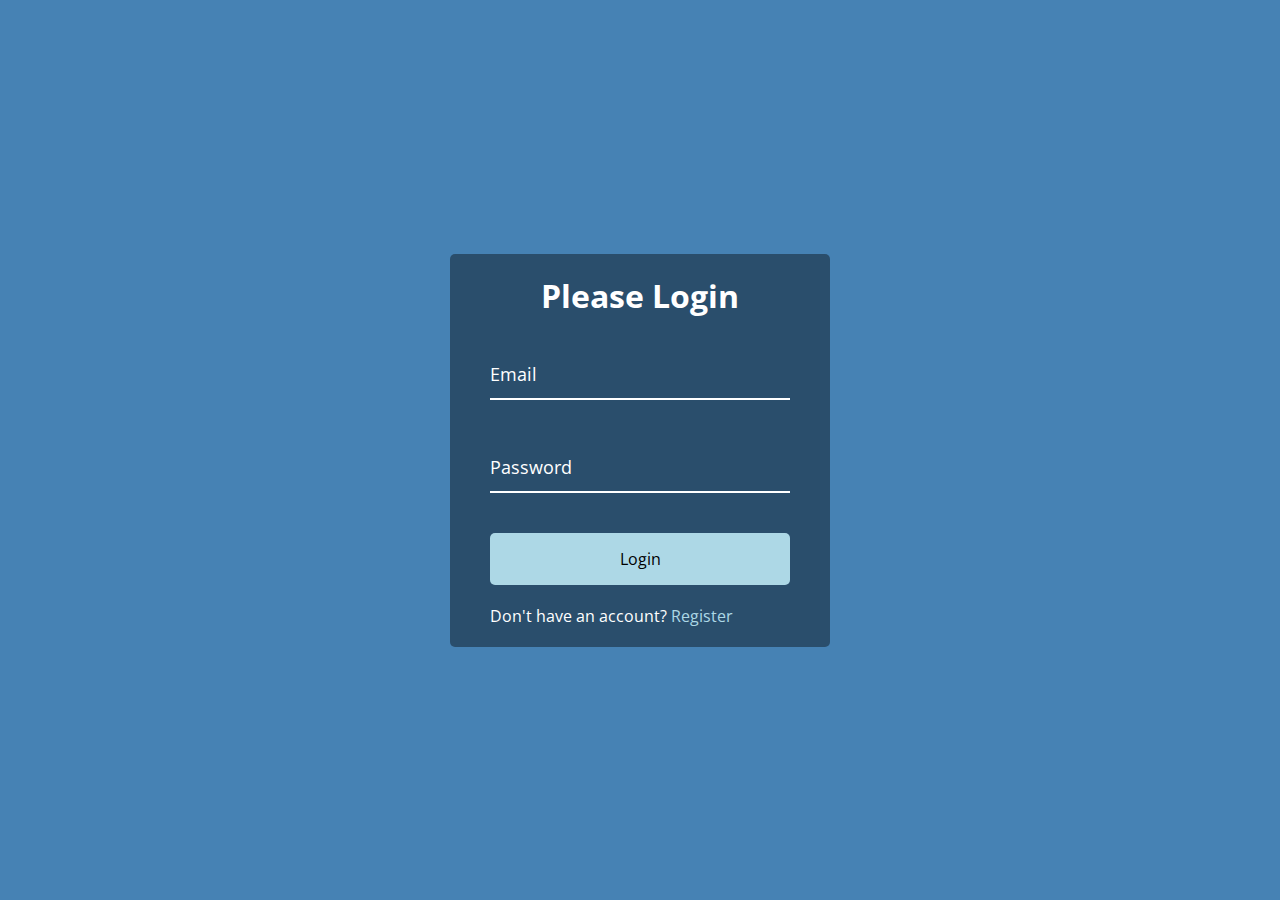
<file: index.html>
<!DOCTYPE html>
<html lang="en">
  <head>
    <meta charset="UTF-8" />
    <meta http-equiv="X-UA-Compatible" content="IE=edge" />
    <meta name="viewport" content="width=device-width, initial-scale=1.0" />
    <title>Form Input Wave</title>
    <link rel="stylesheet" href="style.css" />
  </head>
  <body>
    <div class="container">
      <h1>Please Login</h1>
      <form>
        <div class="form-control">
          <input type="text" name="email" required />
          <label for="email">Email</label>
          <!-- <label>
            <span style="transition-delay: 0ms">E</span>
            <span style="transition-delay: 50ms">m</span>
            <span style="transition-delay: 100ms">a</span>
            <span style="transition-delay: 150ms">i</span>
            <span style="transition-delay: 200ms">l</span>
          </label> -->
        </div>

        <div class="form-control">
          <input type="password" name="" id="" required />
          <label for="password">Password</label>
        </div>

        <button class="btn" type="button">Login</button>
        <p class="text">Don't have an account? <a href="#">Register</a></p>
      </form>
    </div>
    <script src="script.js"></script>
  </body>
</html>
</file>
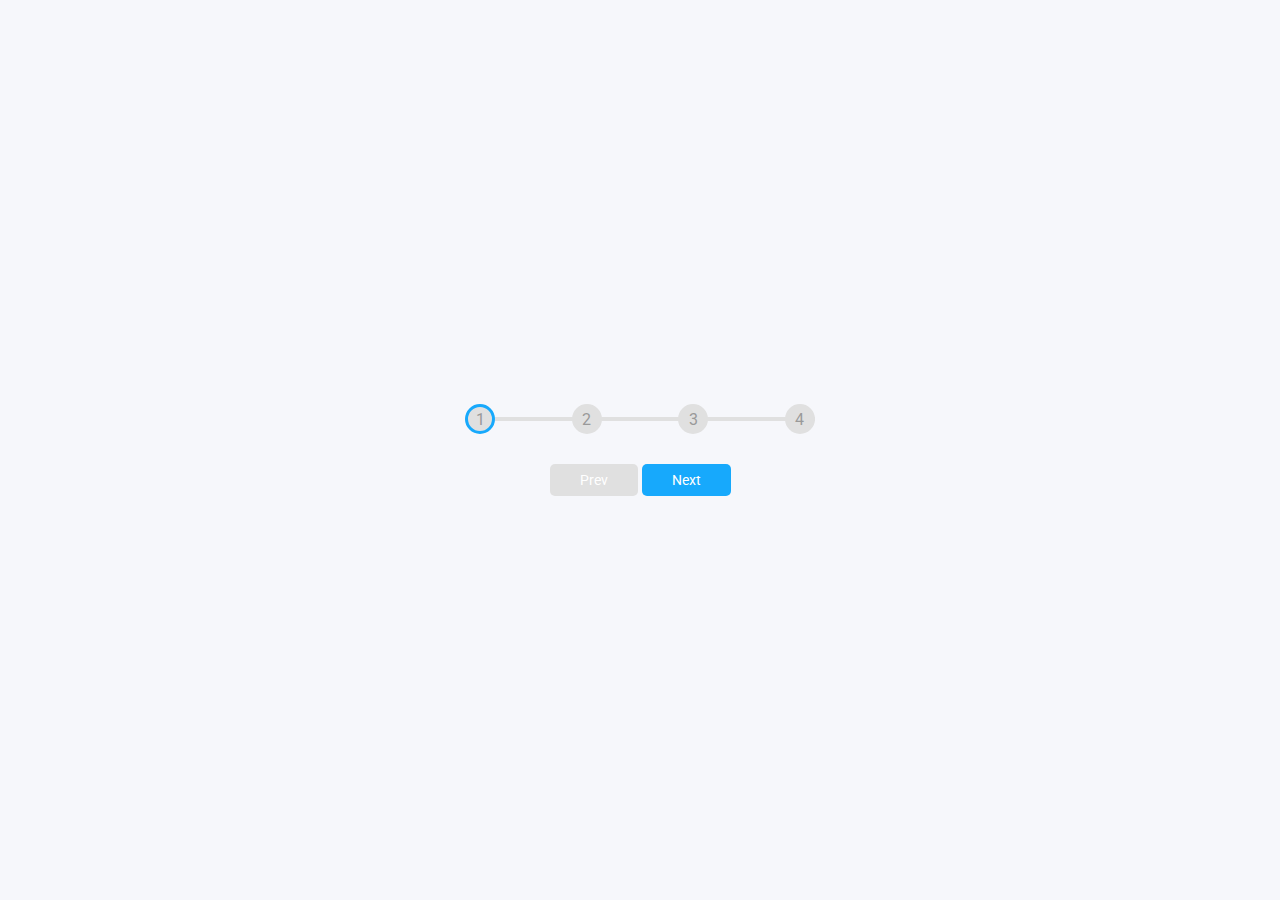
<file: Day 2 - Progress Steps/index.html>
<!DOCTYPE html>
<html lang="en">
  <head>
    <meta charset="UTF-8" />
    <meta http-equiv="X-UA-Compatible" content="IE=edge" />
    <meta name="viewport" content="width=device-width, initial-scale=1.0" />
    <title>Progress Steps</title>
    <link rel="stylesheet" href="style.css" />
  </head>
  <body>
    <div class="container">
      <div class="progress-container">
        <div id="progress" class="progress"></div>
        <div class="circle active">1</div>
        <div class="circle">2</div>
        <div class="circle">3</div>
        <div class="circle">4</div>
      </div>
      <button class="btn" id="prev" disabled>Prev</button>
      <button class="btn" id="next">Next</button>
    </div>
    <script src="script.js"></script>
  </body>
</html>
</file>
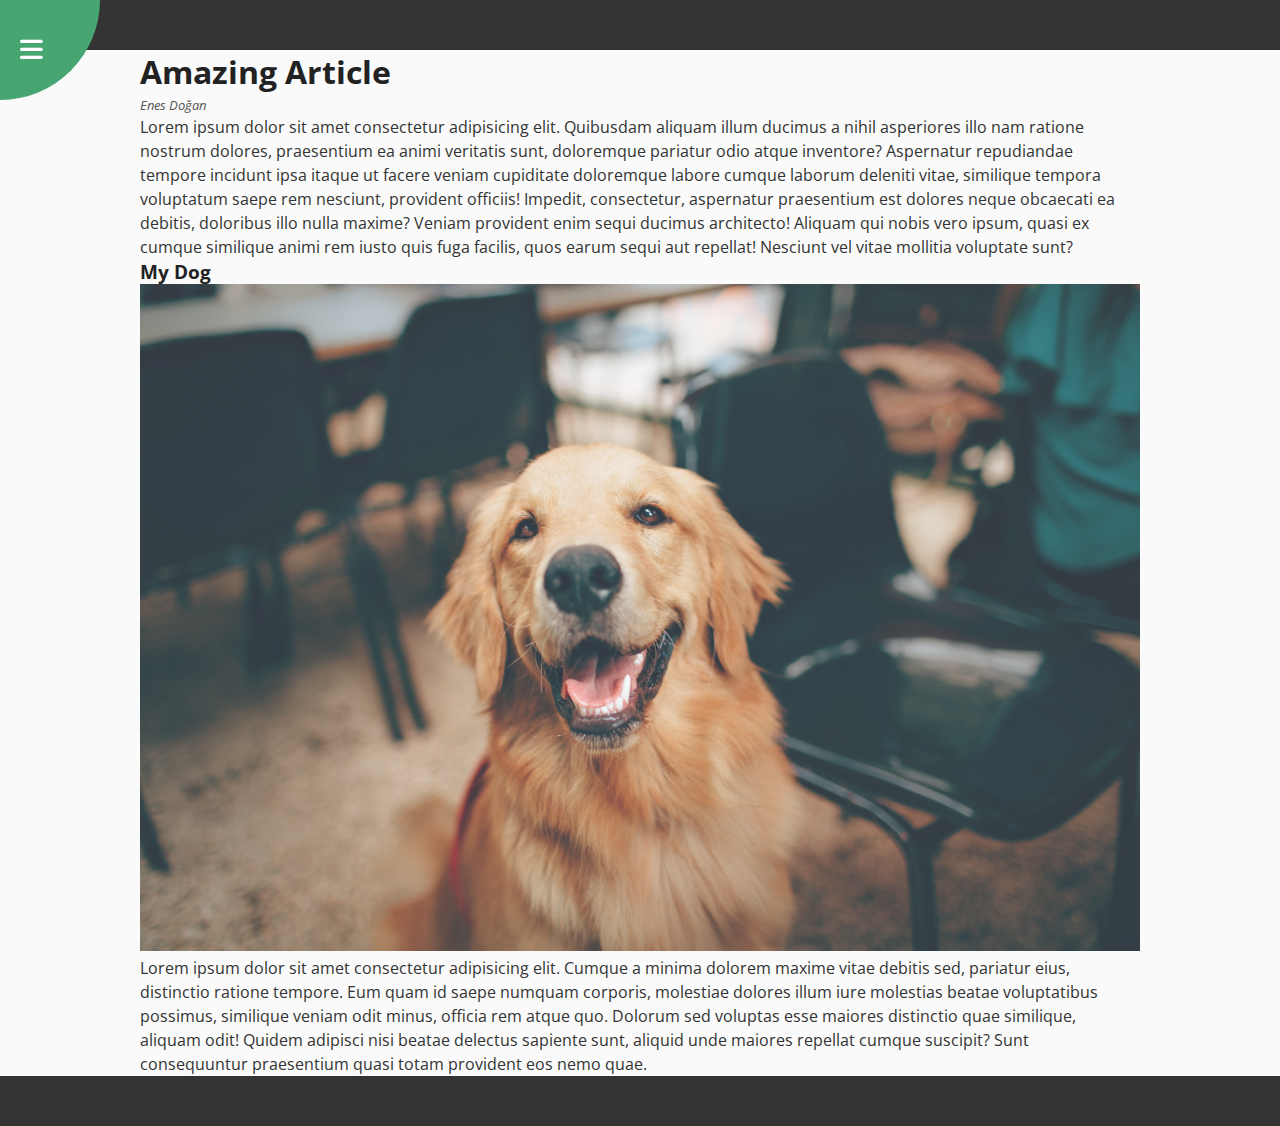
<file: Day 3 - Rotating Navigation/index.html>
<!DOCTYPE html>
<html lang="en">
  <head>
    <meta charset="UTF-8" />
    <meta http-equiv="X-UA-Compatible" content="IE=edge" />
    <meta name="viewport" content="width=device-width, initial-scale=1.0" />
    <title>Rotating Navigation</title>
    <!-- font-awesome link -->
    <link
      rel="stylesheet"
      href="https://cdnjs.cloudflare.com/ajax/libs/font-awesome/6.1.1/css/all.min.css"
    />

    <!--external css link-->
    <link rel="stylesheet" href="style.css" />
  </head>

  <body>
    <div class="container">
      <div class="circle-container">
        <div class="circle">
          <button id="close">
            <i class="fas fa-times"></i>
          </button>
          <button id="open">
            <i class="fas fa-bars"></i>
          </button>
        </div>
      </div>
      <div class="content">
        <h1>Amazing Article</h1>
        <small>Enes Doğan</small>
        <p>
          <!--lorem 100-->
          Lorem ipsum dolor sit amet consectetur adipisicing elit. Quibusdam
          aliquam illum ducimus a nihil asperiores illo nam ratione nostrum
          dolores, praesentium ea animi veritatis sunt, doloremque pariatur odio
          atque inventore? Aspernatur repudiandae tempore incidunt ipsa itaque
          ut facere veniam cupiditate doloremque labore cumque laborum deleniti
          vitae, similique tempora voluptatum saepe rem nesciunt, provident
          officiis! Impedit, consectetur, aspernatur praesentium est dolores
          neque obcaecati ea debitis, doloribus illo nulla maxime? Veniam
          provident enim sequi ducimus architecto! Aliquam qui nobis vero ipsum,
          quasi ex cumque similique animi rem iusto quis fuga facilis, quos
          earum sequi aut repellat! Nesciunt vel vitae mollitia voluptate sunt?
        </p>
        <h3>My Dog</h3>
        <img src="img/dog.jpg" alt="Dog Image" width="auto" height="auto" />
        <p>
          <!-- lorem 75 -->
          Lorem ipsum dolor sit amet consectetur adipisicing elit. Cumque a
          minima dolorem maxime vitae debitis sed, pariatur eius, distinctio
          ratione tempore. Eum quam id saepe numquam corporis, molestiae dolores
          illum iure molestias beatae voluptatibus possimus, similique veniam
          odit minus, officia rem atque quo. Dolorum sed voluptas esse maiores
          distinctio quae similique, aliquam odit! Quidem adipisci nisi beatae
          delectus sapiente sunt, aliquid unde maiores repellat cumque suscipit?
          Sunt consequuntur praesentium quasi totam provident eos nemo quae.
        </p>
      </div>
    </div>
    <nav>
      <ul>
        <li><i class="fas fa-home"></i><a href="#">Home</a></li>
        <li><i class="fas fa-user-alt"></i><a href="#">About</a></li>
        <li><i class="fas fa-envelope"></i> <a href="#">Contact</a></li>
      </ul>
    </nav>
    <script src="app.js"></script>
  </body>
</html>
</file>
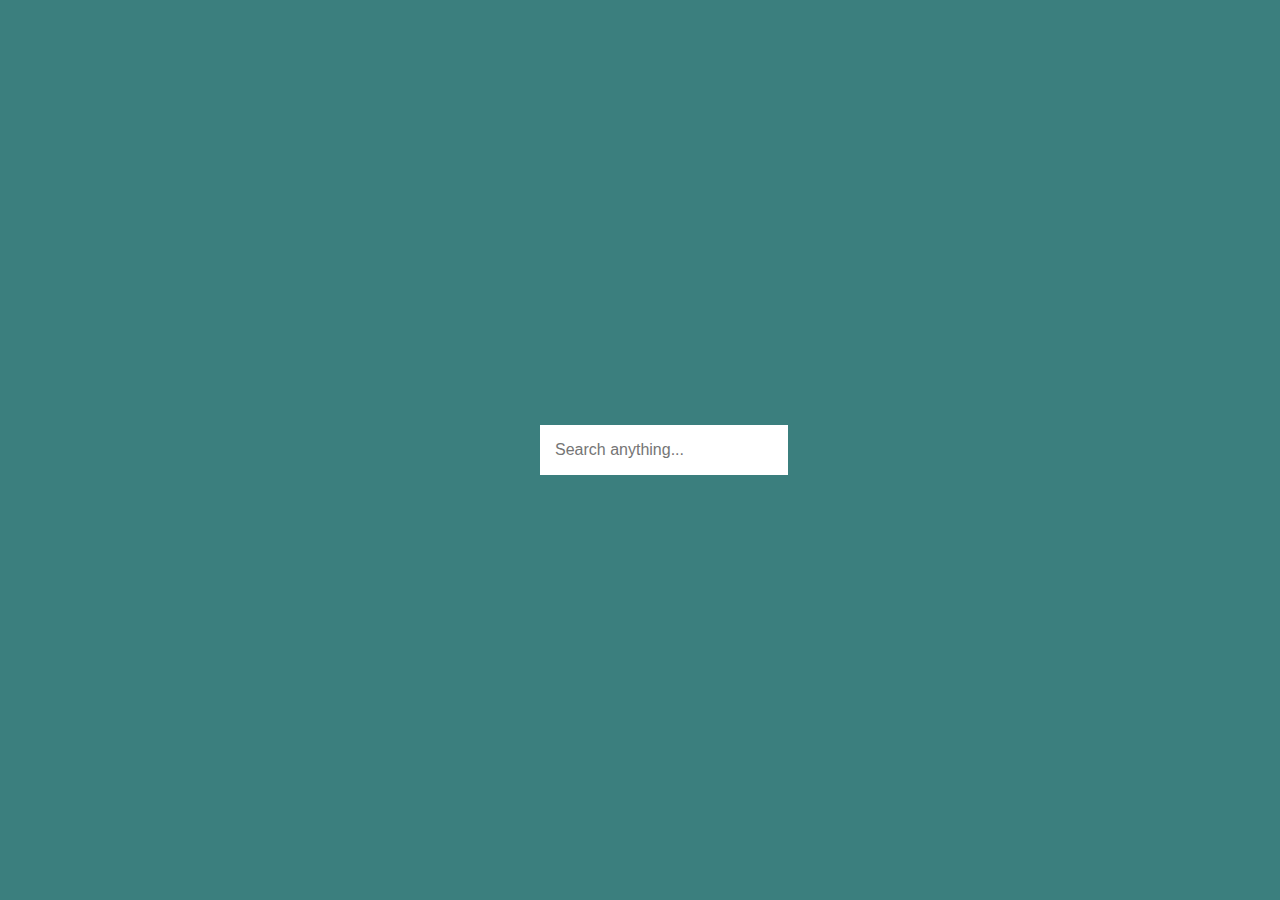
<file: Day 4 - Hidden Search Widget/index.html>
<!DOCTYPE html>
<html lang="en">
  <head>
    <meta charset="UTF-8" />
    <meta http-equiv="X-UA-Compatible" content="IE=edge" />
    <meta name="viewport" content="width=device-width, initial-scale=1.0" />
    <link
      rel="stylesheet"
      href="https://cdnjs.cloudflare.com/ajax/libs/font-awesome/6.1.1/css/all.min.css"
      integrity="sha512-KfkfwYDsLkIlwQp6LFnl8zNdLGxu9YAA1QvwINks4PhcElQSvqcyVLLD9aMhXd13uQjoXtEKNosOWaZqXgel0g=="
      crossorigin="anonymous"
      referrerpolicy="no-referrer"
    />
    <link rel="stylesheet" href="style.css" />
    <title>Hidden Search Project</title>
  </head>

  <body>
    <div class="search active">
      <input type="text" class="input" placeholder="Search anything..." />

      <button class="btn">
        <i class="fas fa-search"></i>
      </button>
    </div>
    <script src="script.js"></script>
  </body>
</html>
</file>
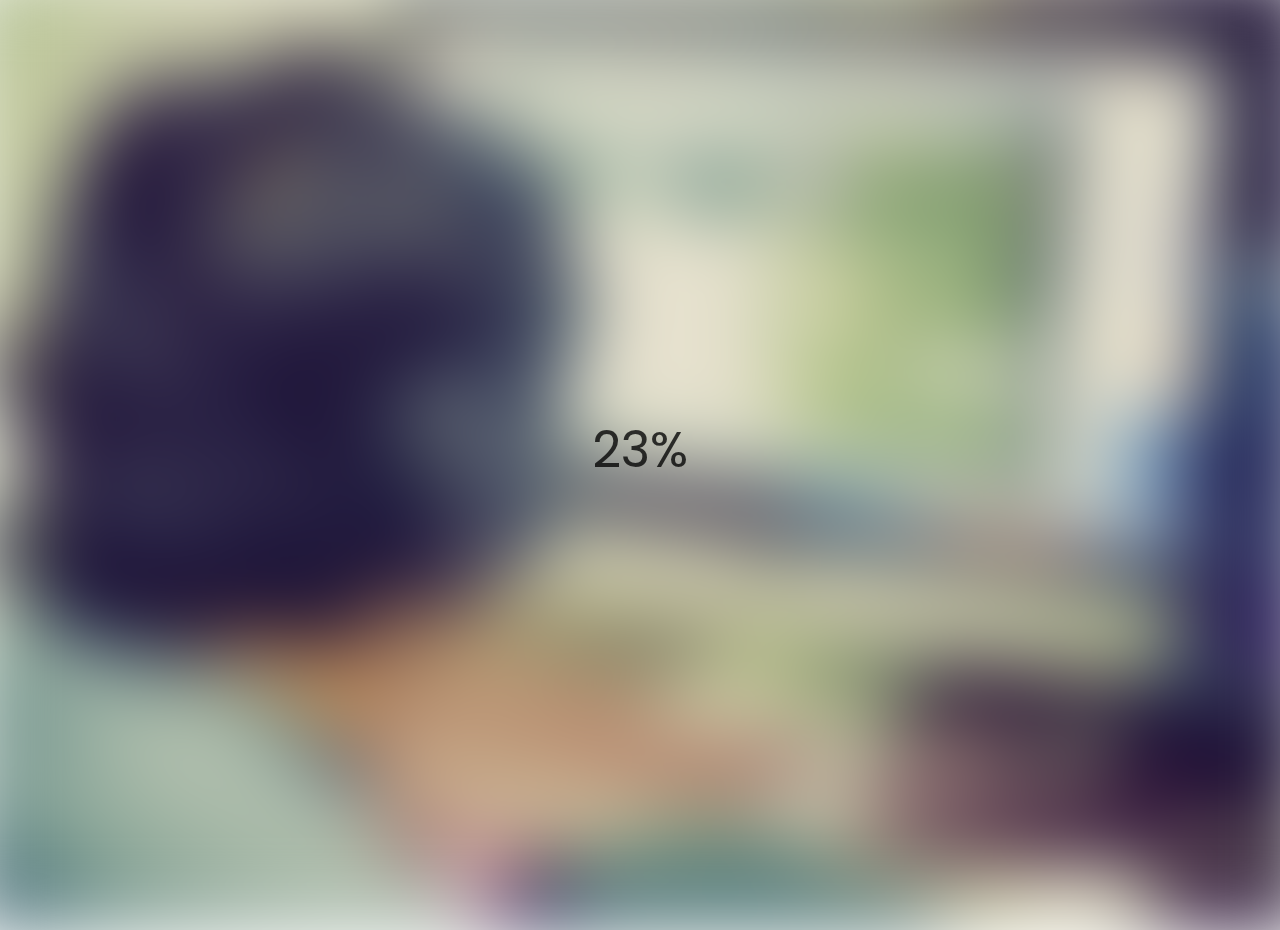
<file: Day 5 - Blurry Loading/index.html>
<!DOCTYPE html>
<html lang="en">
  <head>
    <meta charset="UTF-8" />
    <meta http-equiv="X-UA-Compatible" content="IE=edge" />
    <meta name="viewport" content="width=device-width, initial-scale=1.0" />
    <title>Blurry Loading</title>
    <link rel="stylesheet" href="style.css" />
  </head>
  <body>
    <section class="bg"></section>
    <div class="loading-text">0%</div>
    <script src="app.js"></script>
  </body>
</html>
</file>
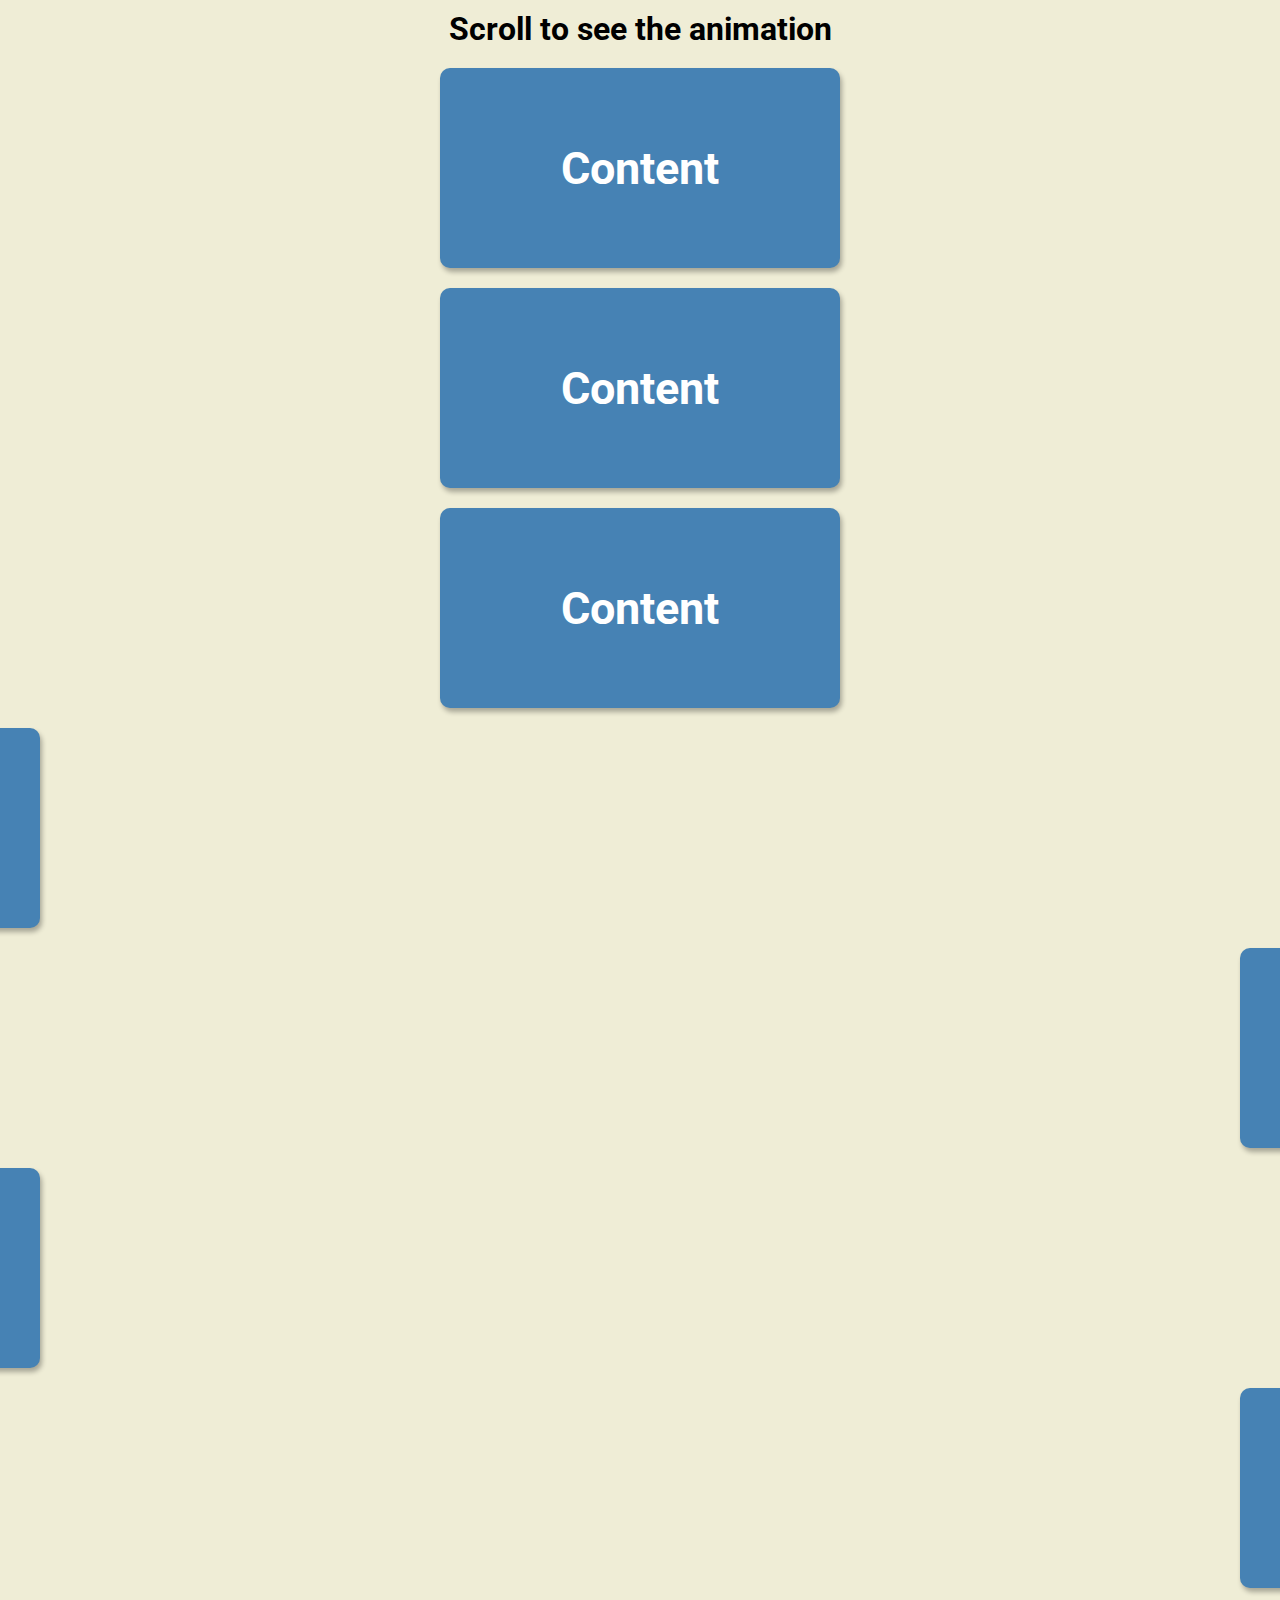
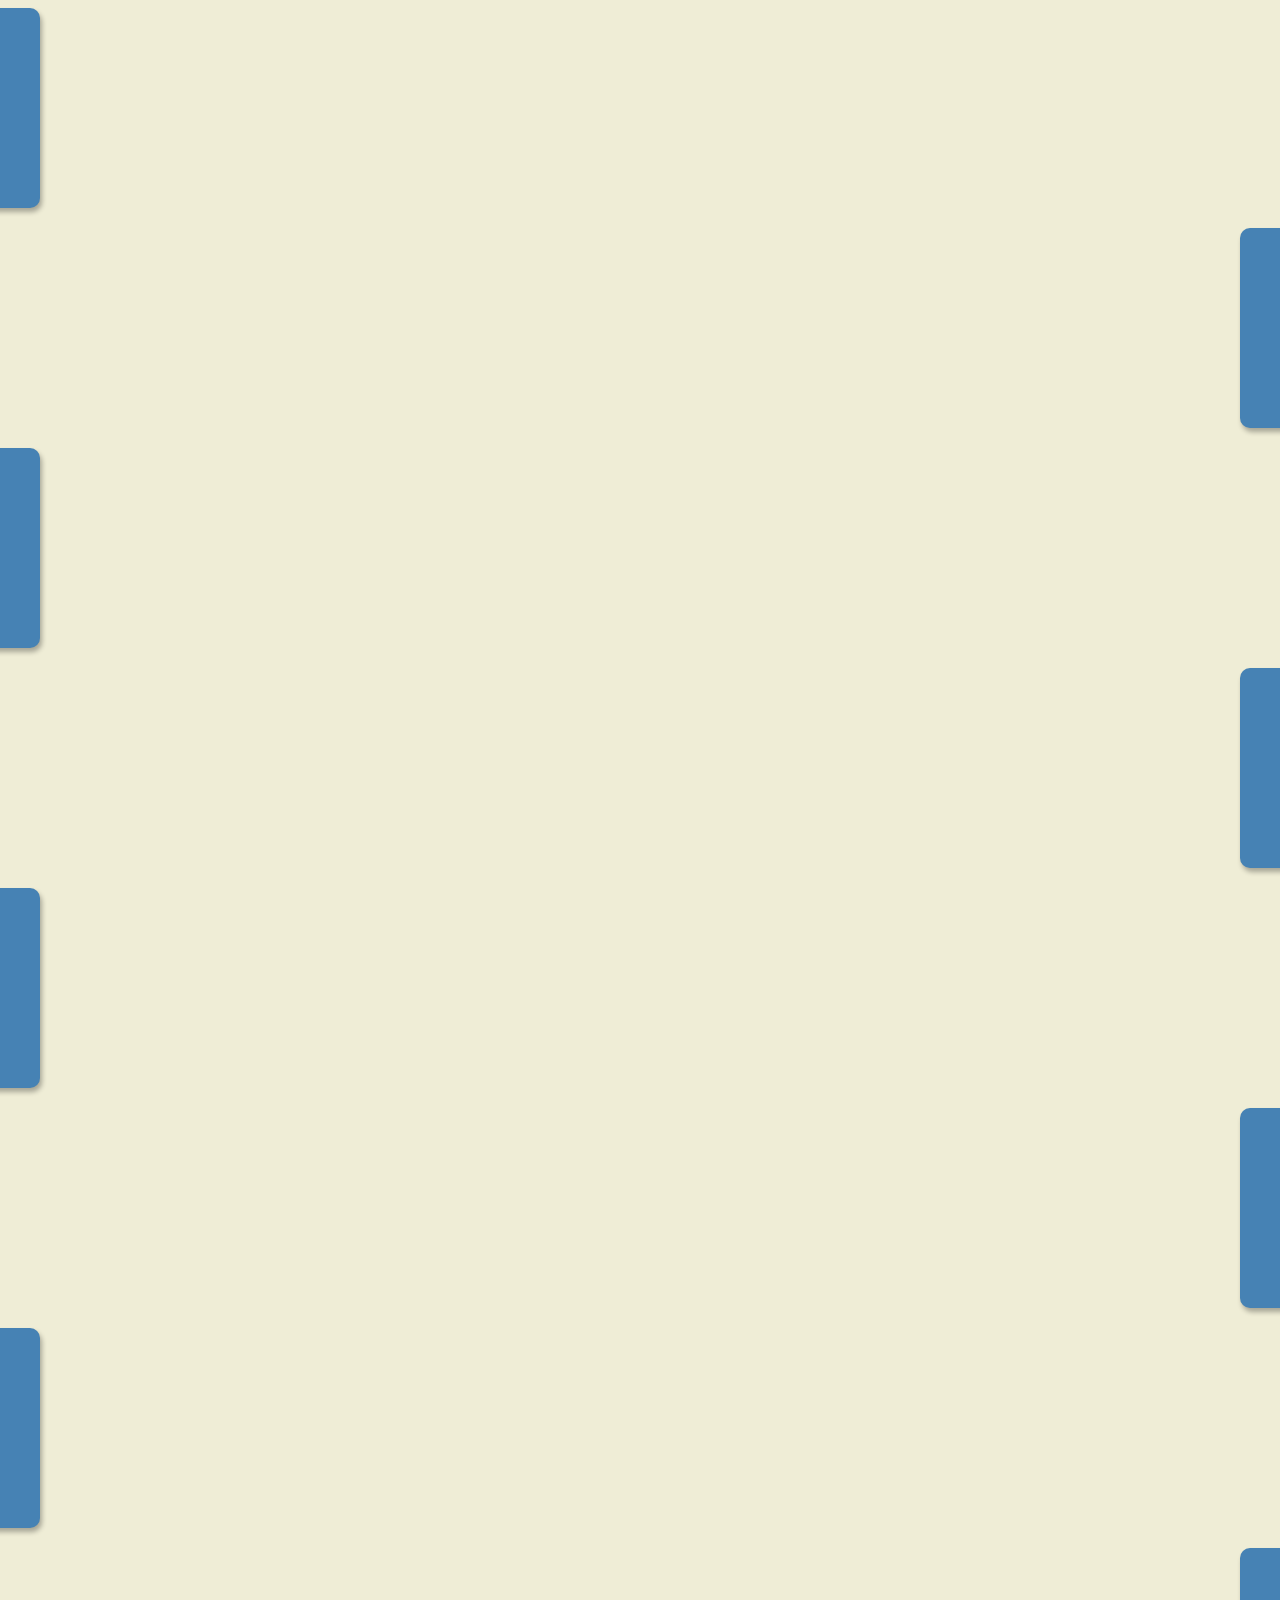
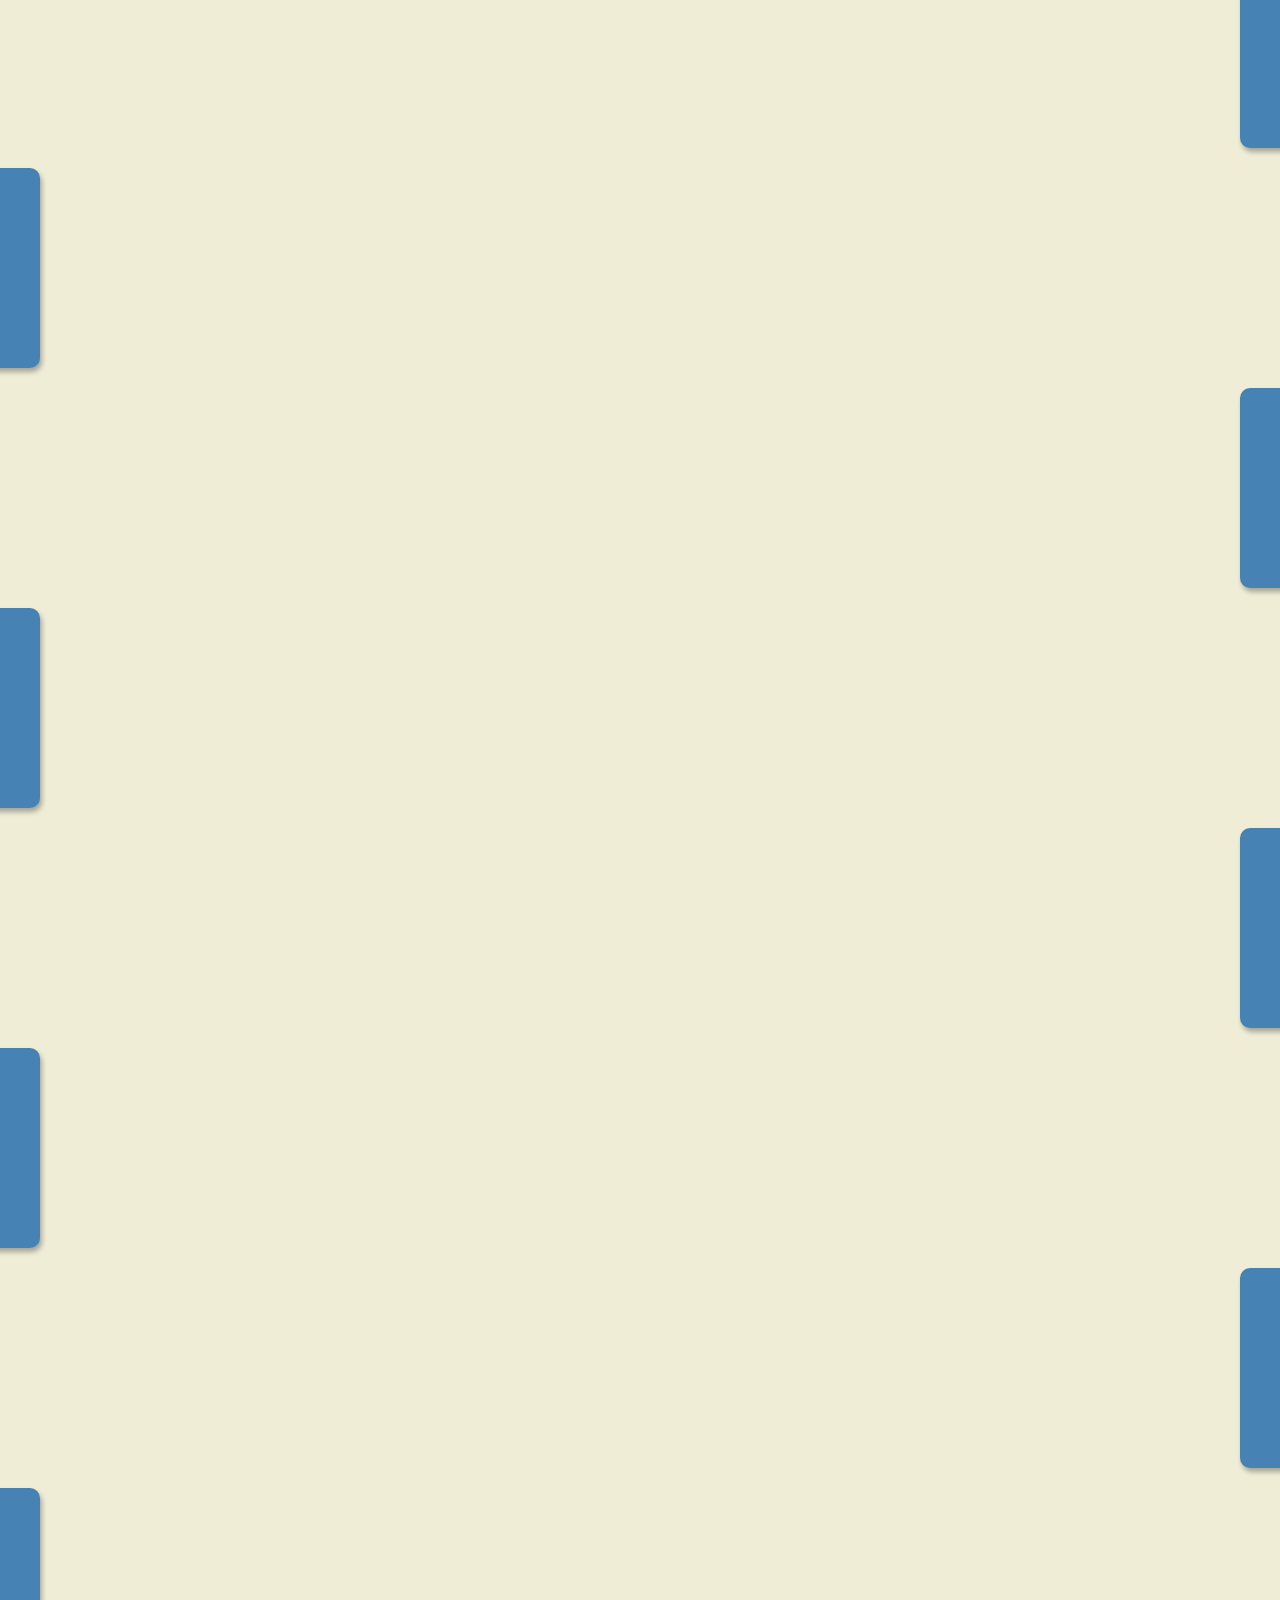
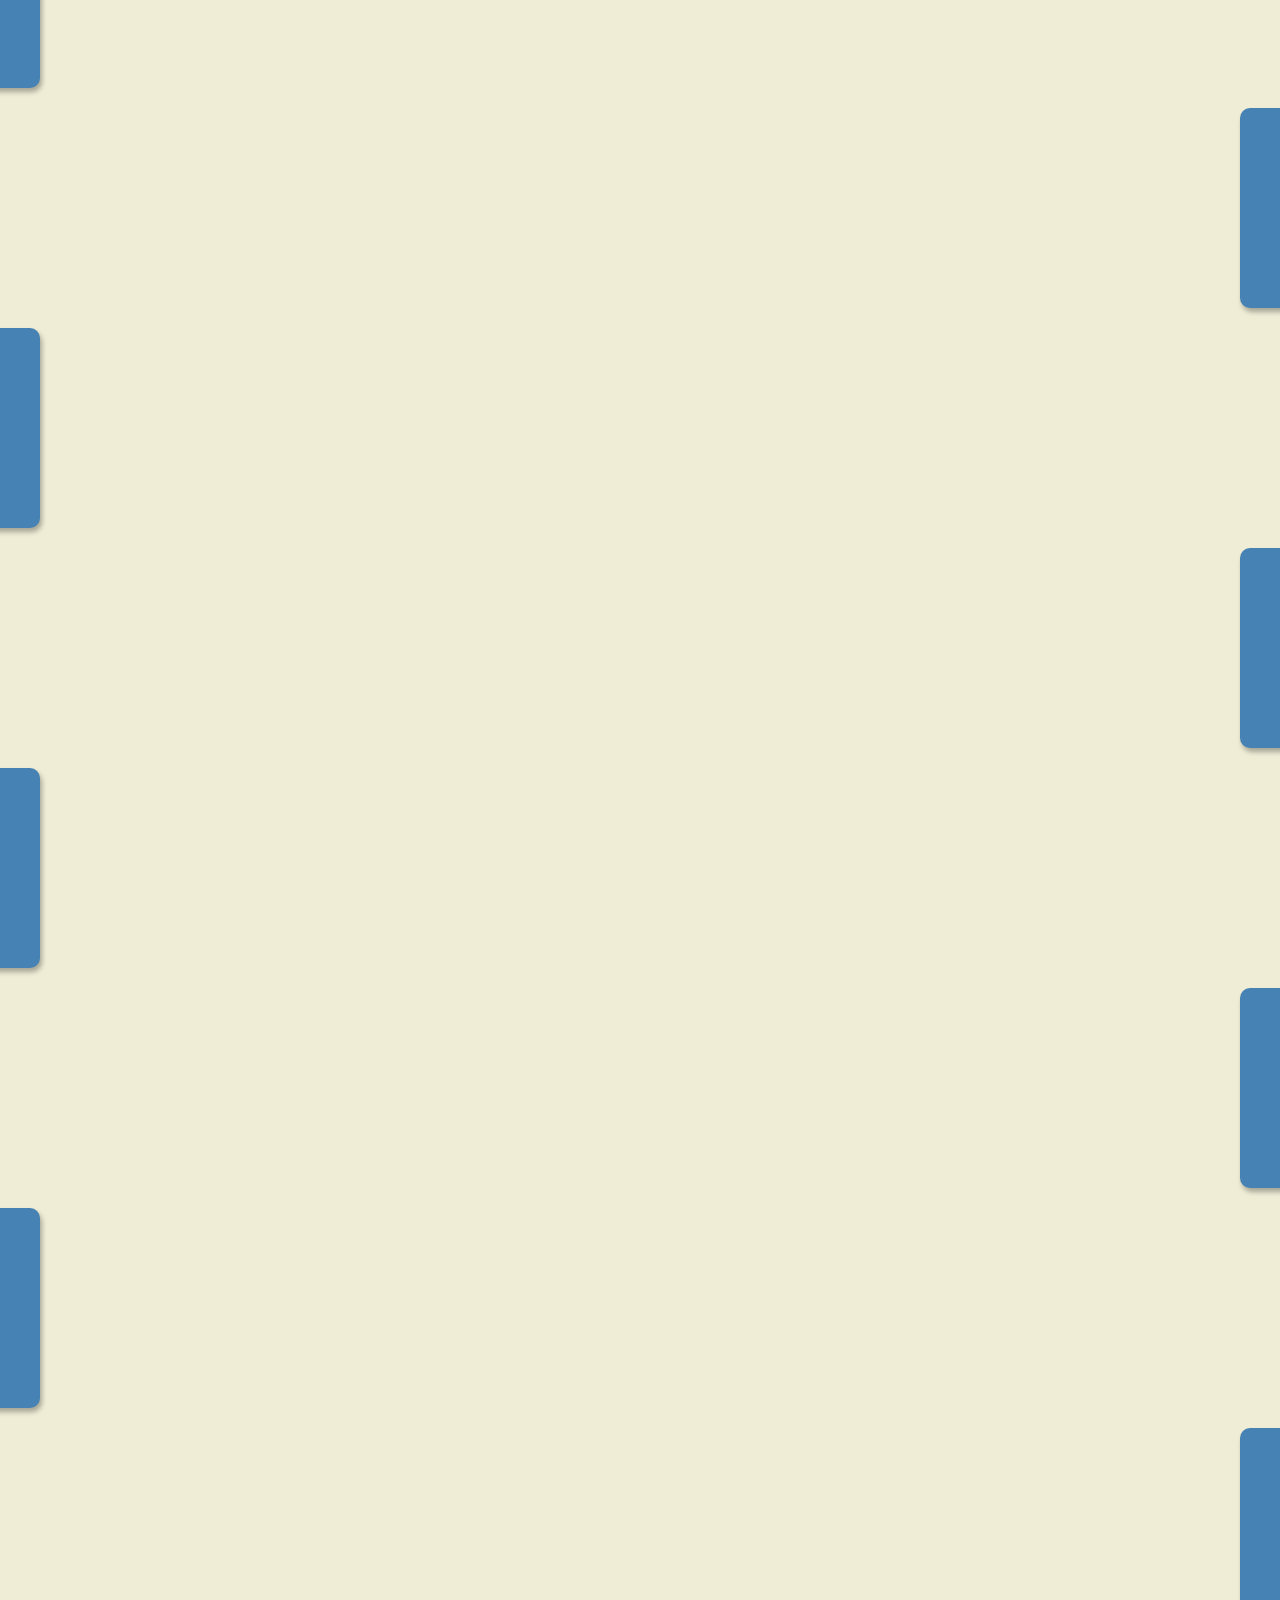
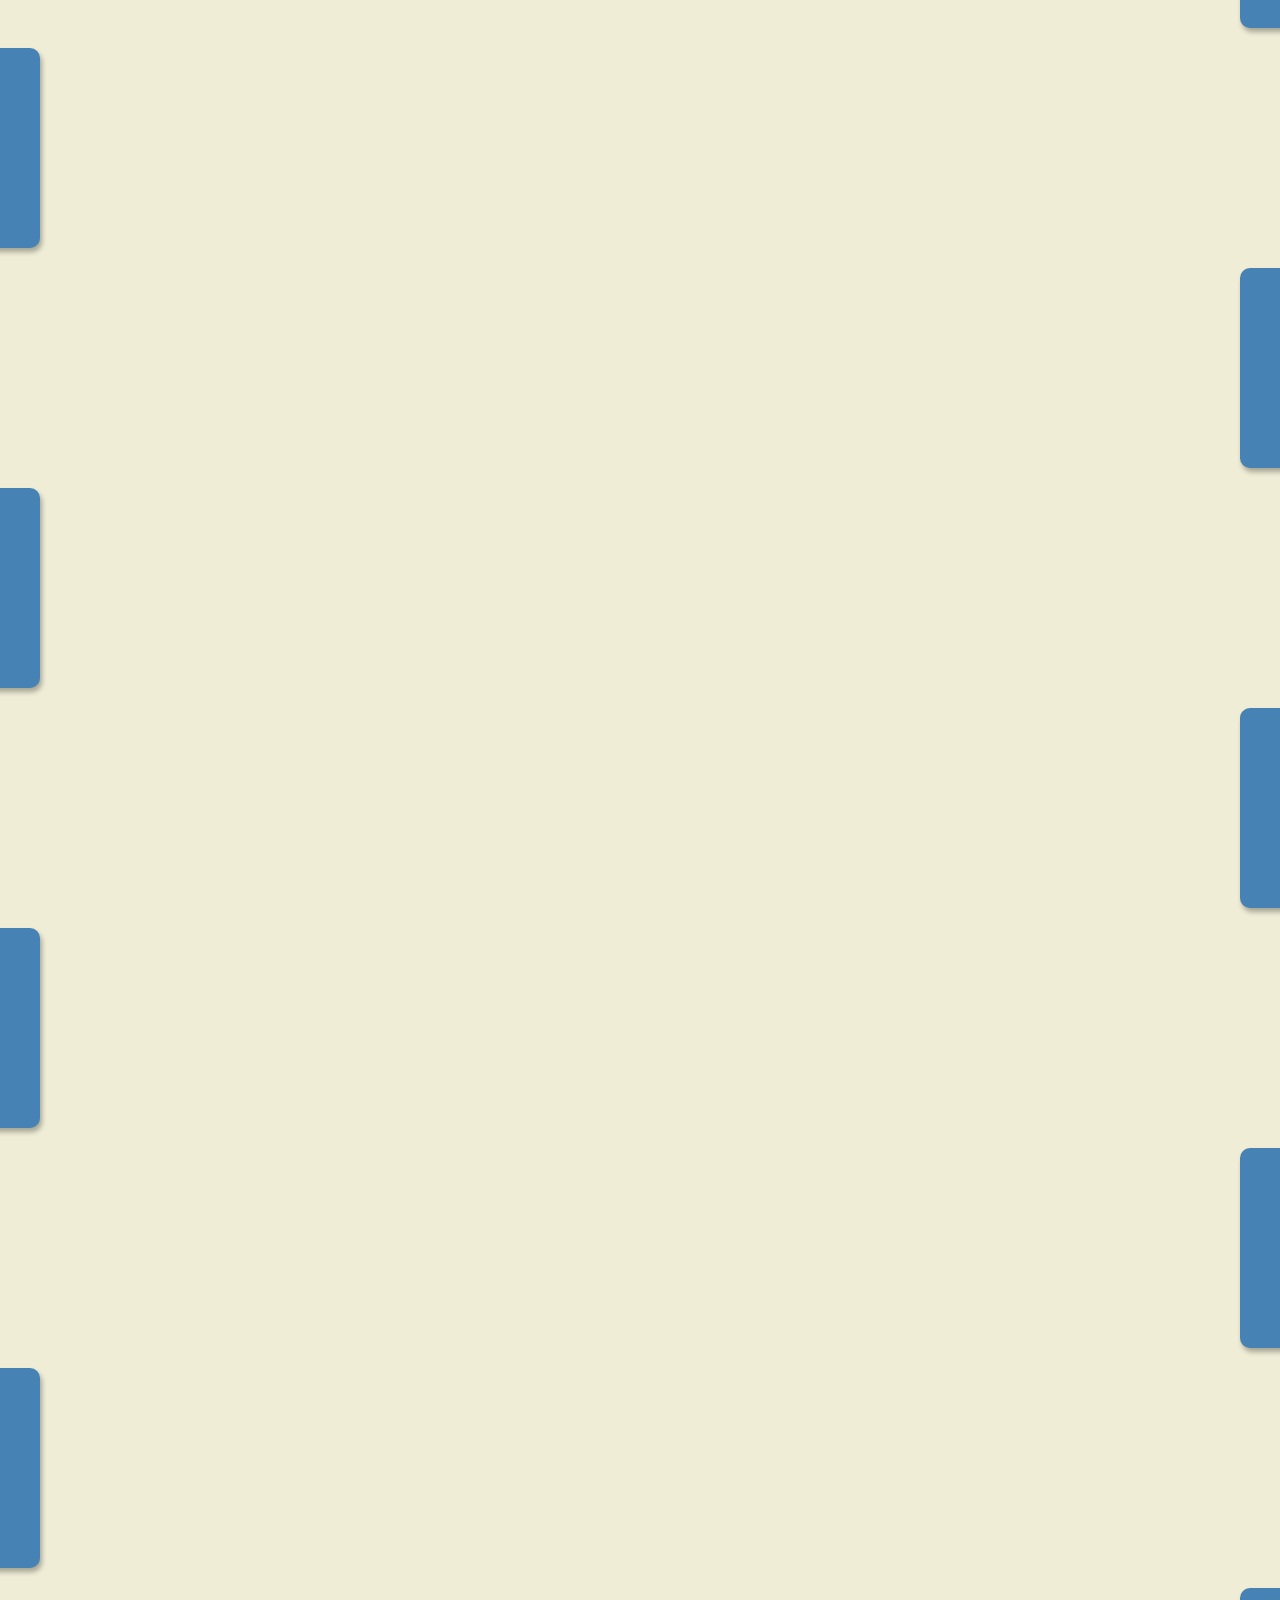
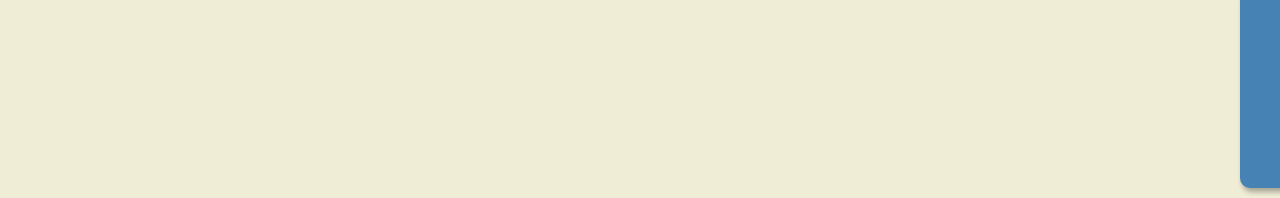
<file: Day 6 - Scroll Animation/index.html>
<!DOCTYPE html>
<html lang="en">
  <head>
    <meta charset="UTF-8" />
    <meta http-equiv="X-UA-Compatible" content="IE=edge" />
    <meta name="viewport" content="width=device-width, initial-scale=1.0" />
    <title>Scroll Animation</title>
    <link rel="stylesheet" href="style.css" />
  </head>
  <body>
    <h1>Scroll to see the animation</h1>
    <div class="box"><h2>Content</h2></div>
    <div class="box"><h2>Content</h2></div>
    <div class="box"><h2>Content</h2></div>
    <div class="box"><h2>Content</h2></div>
    <div class="box"><h2>Content</h2></div>
    <div class="box"><h2>Content</h2></div>
    <div class="box"><h2>Content</h2></div>
    <div class="box"><h2>Content</h2></div>
    <div class="box"><h2>Content</h2></div>
    <div class="box"><h2>Content</h2></div>
    <div class="box"><h2>Content</h2></div>
    <div class="box"><h2>Content</h2></div>
    <div class="box"><h2>Content</h2></div>
    <div class="box"><h2>Content</h2></div>
    <div class="box"><h2>Content</h2></div>
    <div class="box"><h2>Content</h2></div>
    <div class="box"><h2>Content</h2></div>
    <div class="box"><h2>Content</h2></div>
    <div class="box"><h2>Content</h2></div>
    <div class="box"><h2>Content</h2></div>
    <div class="box"><h2>Content</h2></div>
    <div class="box"><h2>Content</h2></div>
    <div class="box"><h2>Content</h2></div>
    <div class="box"><h2>Content</h2></div>
    <div class="box"><h2>Content</h2></div>
    <div class="box"><h2>Content</h2></div>
    <div class="box"><h2>Content</h2></div>
    <div class="box"><h2>Content</h2></div>
    <div class="box"><h2>Content</h2></div>
    <div class="box"><h2>Content</h2></div>
    <div class="box"><h2>Content</h2></div>
    <div class="box"><h2>Content</h2></div>
    <div class="box"><h2>Content</h2></div>
    <div class="box"><h2>Content</h2></div>
    <div class="box"><h2>Content</h2></div>
    <div class="box"><h2>Content</h2></div>
    <div class="box"><h2>Content</h2></div>
    <script src="script.js"></script>
  </body>
</html>
</file>
<file: style.css>
@import url("https://fonts.googleapis.com/css2?family=Open+Sans&display=swap");

* {
  margin: 0;
  padding: 0;
  box-sizing: border-box;
}

body {
  background-color: steelblue;
  color: white;
  font-family: "Open Sans", sans-serif;
  display: flex;
  align-items: center;
  justify-content: center;
  flex-direction: column;
  height: 100vh;
  overflow: hidden;
}

.container {
  background-color: rgba(0, 0, 0, 0.4);
  padding: 20px 40px;
  border-radius: 5px;
}

.container h1 {
  text-align: center;
  margin-bottom: 30px;
}

.container a {
  text-decoration: none;
  color: lightblue;
}

.btn {
  display: inline-block;
  cursor: pointer;
  width: 100%;
  background-color: lightblue;
  padding: 15px;
  font-family: inherit;
  font-size: 16px;
  border: 0;
  border-radius: 5px;
}

.text {
  margin-top: 20px;
}

.btn:focus {
  outline: 0;
}

.btn:active {
  transform: scale(0.98);
}

.form-control {
  position: relative;
  margin: 20px 0 40px;
  width: 300px;
}

.form-control input {
  background-color: transparent;
  border: 0;
  border-bottom: 2px #fff solid;
  display: block;
  width: 100%;
  padding: 15px 0;
  font-size: 18px;
  color: white;
}

.form-control input:focus,
.form-control input:valid {
  outline: 0;
  border-bottom-color: lightblue;
}

.form-control label {
  position: absolute;
  top: 15px;
  left: 0;
}

.form-control label span {
  display: inline-block;
  font-size: 18px;
  min-width: 5px;
  transition: 0.3s cubic-bezier(0.68, -0,55, 0.265, 1.55);
}

.form-control input:focus + label span,
.form-control input:valid + label span {
  color: lightblue;
  transform: translateY(-30px);
}
</file>
<file: Day 2 - Progress Steps/style.css>
@import url("https://fonts.googleapis.com/css2?family=Fascinate&family=Oxygen:wght@300&family=Roboto:wght@300;500&display=swap");

:root {
  --line-border-fill: #17a9fc;
  --line-border-empty: #e0e0e0;
  --circle-color: #999;
}

* {
  margin: 0;
  padding: 0;
  box-sizing: border-box;
  font-family: "Roboto", sans-serif;
}

body {
  background-color: #f6f7fb;
  display: flex;
  align-items: center;
  justify-content: center;
  height: 100vh;
  overflow: hidden;
  margin: 0;
}

.container {
  text-align: center;
}

.progress-container {
  display: flex;
  justify-content: space-between; /*elementler arasında boşluk bırakır. */
  position: relative;
  margin-bottom: 30px;
  max-width: 100%;
  width: 350px;
}

.progress-container::before {
  content: "";
  background-color: var(--line-border-empty);
  position: absolute;
  top: 50%;
  left: 0;
  transform: translateY(-50%);
  height: 4px;
  width: 100%;
  z-index: -1;
}

.progress {
  background-color: var(--line-border-fill);
  position: absolute;
  top: 50%;
  left: 0;
  transform: translateY(-50%);
  height: 4px;
  width: 0%;
  z-index: -1;
  transition: 0.4s ease;
}

.circle {
  background-color: var(--line-border-empty);
  color: var(--circle-color);
  border-radius: 50%; /* tam olarak bir çember halini alır.*/
  height: 30px;
  width: 30px;
  display: flex;
  align-items: center;
  justify-content: center;
  border: 3px solid var(--line-border-empty);
  transition: 0.4s ease;
}

.circle.active {
  border-color: var(--line-border-fill);
}

.btn {
  background-color: var(--line-border-fill);
  color: white;
  border: 0;
  border-radius: 5px;
  cursor: pointer;
  font-family: inherit;
  padding: 8px 30px;
  font-size: 14px;
}

.btn:active {
  transform: scale(0.98);
}

.btn:focus {
  outline: none; /*butona basıldığında oluşan kenarlıkları kaldırmak için bu kod*/
}

.btn:disabled {
  background-color: var(--line-border-empty);
  cursor: pointer;
}
</file>
<file: Day 3 - Rotating Navigation/style.css>
@import url("https://fonts.googleapis.com/css2?family=Fascinate&family=Open+Sans:wght@300&family=Oxygen:wght@300&family=Roboto:wght@300;500&display=swap");

* {
  margin: 0;
  padding: 0;
  box-sizing: border-box;
}

body {
  font-family: "Open Sans", sans-serif;
  overflow-x: hidden; /* overflow-x:hidden ile sitenin x ekseninde taşması önlenir. */
  margin: 0;
  background-color: #333; /*dark-gray */
  color: #222;
}

.container {
  background-color: #fafafa;
  transform-origin: top left;
  transition: transform 0.5 linear;
  width: 100vw;
  min-height: 100vh;
}

/* .show-nav code for javascript event */
.container.show-nav {
  transform: rotate(-20deg);
}

.circle-container {
  position: fixed;
  top: -100px;
  left: -100px;
}

.circle {
  background-color: rgb(70, 165, 113);
  width: 200px;
  height: 200px;
  border-radius: 50%;
  position: relative;
  transition: transform 0.5s linear;
}

.container.show-nav .circle{
  transform: rotate(-70deg);
}

.circle button {
  cursor: pointer;
  position: absolute;
  top: 50%;
  left: 50%;
  height: 100px;
  background: transparent;
  border: 0;
  font-size: 26px;
  color: #fff;
}

.circle button:focus {
  outline: none;
}

.circle button#open {
  left: 60%;
}

.circle button#close {
  top: 60%;
  transform: rotate(90deg);
  transform-origin: top left;
}

.container.show-nav + nav li {
  transform: translateX(0);
  transition-delay: 0.3s;
}

nav {
  position: fixed;
  bottom: 40px;
  left: 0;
  z-index: 100;
}

nav ul {
  list-style-type: none;
  padding-left: 30px;
}

nav ul li {
  text-transform: uppercase;
  color: #fff;
  margin: 40px 0;
  transform: translateX(-100%);
  transition: transform 0.4s ease-in;
}

nav ul li i {
  font-size: 20px;
  margin-right: 10px;

}

nav ul li + li{
    margin-left: 15px;
    transform: translateX(-150%);
}

nav ul li + li + li {
  /* nav ul li ile ardından gelen iki li'yi kapsar. */
  margin-left: 15px;
  transform: translateX(-200%);
}

.content img {
  max-width: 100%;
}

img {
  filter: opacity(0.8);
}

.content {
  max-width: 1000px;
  margin: 50px auto;
}

.content h1 {
  margin: 0;
}

.content small {
  color: #555;
  font-style: italic;
}

.content p {
  color: #333;
  line-height: 1.5;
}
</file>
<file: Day 4 - Hidden Search Widget/style.css>
@import url("https://fonts.googleapis.com/css2?family=Poppins&display=swap");

* {
  margin: 0;
  padding: 0;
  box-sizing: border-box;
}

body {
  background-color: rgb(59, 127, 126);
  font-family: "Poppins", sans-serif;
  display: flex;
  justify-content: center;
  align-items: center;
  height: 100vh;
  overflow: hidden;
  margin: 0;
}

.search {
  position: relative;
  height: 50px;
}

.search .input {
  background-color: white;
  color: blue; /* input içerisinde placeholder olarak girilen metin yerine yazı yazıldığında yazının rengi blue olacaktır. */
  border: none;
  font-size: 16px;
  padding: 15px;
  height: 50px;
  width: 50px;
  transition: width 0.3 ease;
}

.btn {
  background-color: white;
  border: 0; /*border:none; */
  cursor: pointer;
  position: absolute;
  font-size: 24px;
  top: 0;
  left: 0;
  height: 50px;
  width: 50px;
  transition: transform 0.3s all;
}

.btn:focus,
.input {
  outline: none;
}
.search.active .input {
  width: 200px;
}

.search.active .btn {
  transform: translateX(198px);
}
</file>
<file: Day 5 - Blurry Loading/style.css>
@import url("https://fonts.googleapis.com/css2?family=Poppins&display=swap");

* {
  box-sizing: border-box;
}

body {
  font-family: "Poppins", sans-serif;
  display: flex;
  flex-direction: column;
  align-items: center;
  justify-content: center;
  height: 100vh;
  overflow: hidden;
  margin: 0;
}

.bg {
  background: url("img/software.jpg");
  background-size: cover;
  background-position: center center;
  background-repeat: no-repeat;
  position: absolute;
  top: -30px;
  left: -30px;
  width: calc(100vw + 60px);
  height: calc(100vh + 60px);
  z-index: -1;
  filter: blur(30px);
}

.loading-text {
  font-size: 50px;
  color: black;
}
</file>
<file: Day 6 - Scroll Animation/style.css>
@import url("https://fonts.googleapis.com/css2?family=Roboto&display=swap");

* {
  box-sizing: border-box;
}

body {
  background-color: #efedd6;
  font-family: "Roboto", sans-serif;
  display: flex;
  flex-direction: column;
  align-items: center;
  justify-content: center;
  margin: 0;
  overflow-x: hidden;
}

h1 {
  margin: 10px;
}

.box {
  background-color: steelblue;
  color: white;
  display: flex;
  align-items: center;
  justify-content: center;
  width: 400px;
  height: 200px;
  margin: 10px;
  border-radius: 10px;
  box-shadow: 2px 4px 5px rgba(0, 0, 0, 0.3);
  transform: translateX(200%);
  transition: transform 0.4s ease;
}

.box:nth-of-type(even) {
  transform: translateX(-200%);
}

.box.show {
  transform: translateX(0);
}

.box h2 {
  font-size: 45px;
}
</file>
